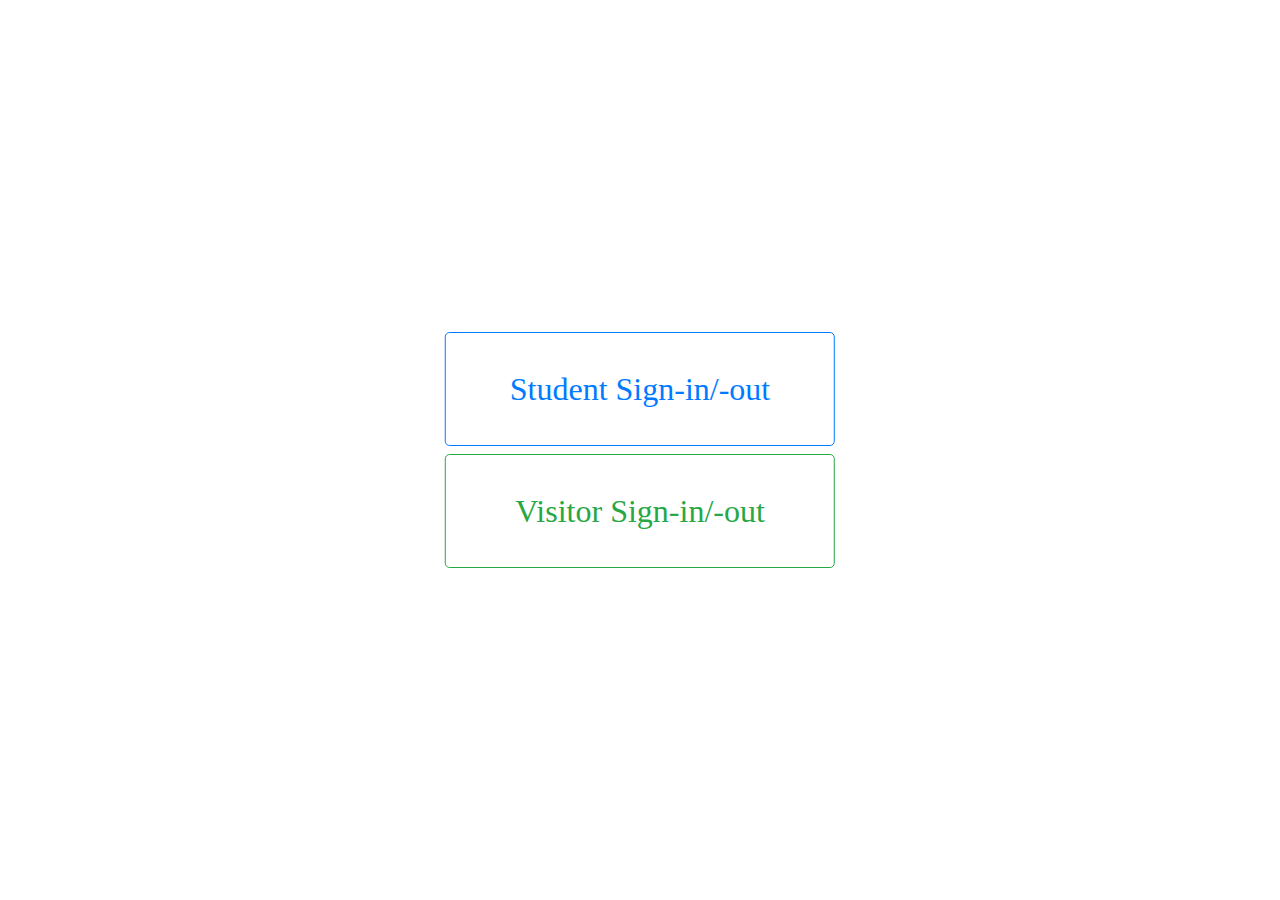
<file: index.html>
<html lang="eng">

<head>
	<title>Sign-in/Sign-out</title>
      <script src="main.js"></script>

    <!-- Required meta tags -->
    <meta charset="utf-8">
    <meta name="viewport" content="width=device-width, initial-scale=1, shrink-to-fit=no">

    <link rel="icon" href="icon.png"/>

    <link rel="stylesheet" href="https://maxcdn.bootstrapcdn.com/bootstrap/4.0.0/css/bootstrap.min.css" integrity="sha384-Gn5384xqQ1aoWXA+058RXPxPg6fy4IWvTNh0E263XmFcJlSAwiGgFAW/dAiS6JXm" crossorigin="anonymous">
    <link rel="stylesheet" href="style.css"/>
</head>

<body>

    <div class="page">
        <a href="index2.html" class="btn btn-outline-primary btn-block btn-lg" role="button">
            Student Sign-in/-out
        </a>
        <a href="http://middletree.xyz" class="btn btn-outline-success btn-block btn-lg" role="button">
            Visitor Sign-in/-out
        </a>
    </div>

<!-- Optional JavaScript -->
<!-- jQuery first, then Popper.js, then Bootstrap JS -->
<script src="https://code.jquery.com/jquery-3.2.1.slim.min.js"
        integrity="sha384-KJ3o2DKtIkvYIK3UENzmM7KCkRr/rE9/Qpg6aAZGJwFDMVNA/GpGFF93hXpG5KkN"
        crossorigin="anonymous">
</script>

<script src="https://cdnjs.cloudflare.com/ajax/libs/popper.js/1.14.7/umd/popper.min.js"
        integrity="sha384-UO2eT0CpHqdSJQ6hJty5KVphtPhzWj9WO1clHTMGa3JDZwrnQq4sF86dIHNDz0W1"
        crossorigin="anonymous">
</script>

<script src="https://stackpath.bootstrapcdn.com/bootstrap/4.3.1/js/bootstrap.min.js"
        integrity="sha384-JjSmVgyd0p3pXB1rRibZUAYoIIy6OrQ6VrjIEaFf/nJGzIxFDsf4x0xIM+B07jRM"
        crossorigin="anonymous">
</script>
</body>


</html>
</file>
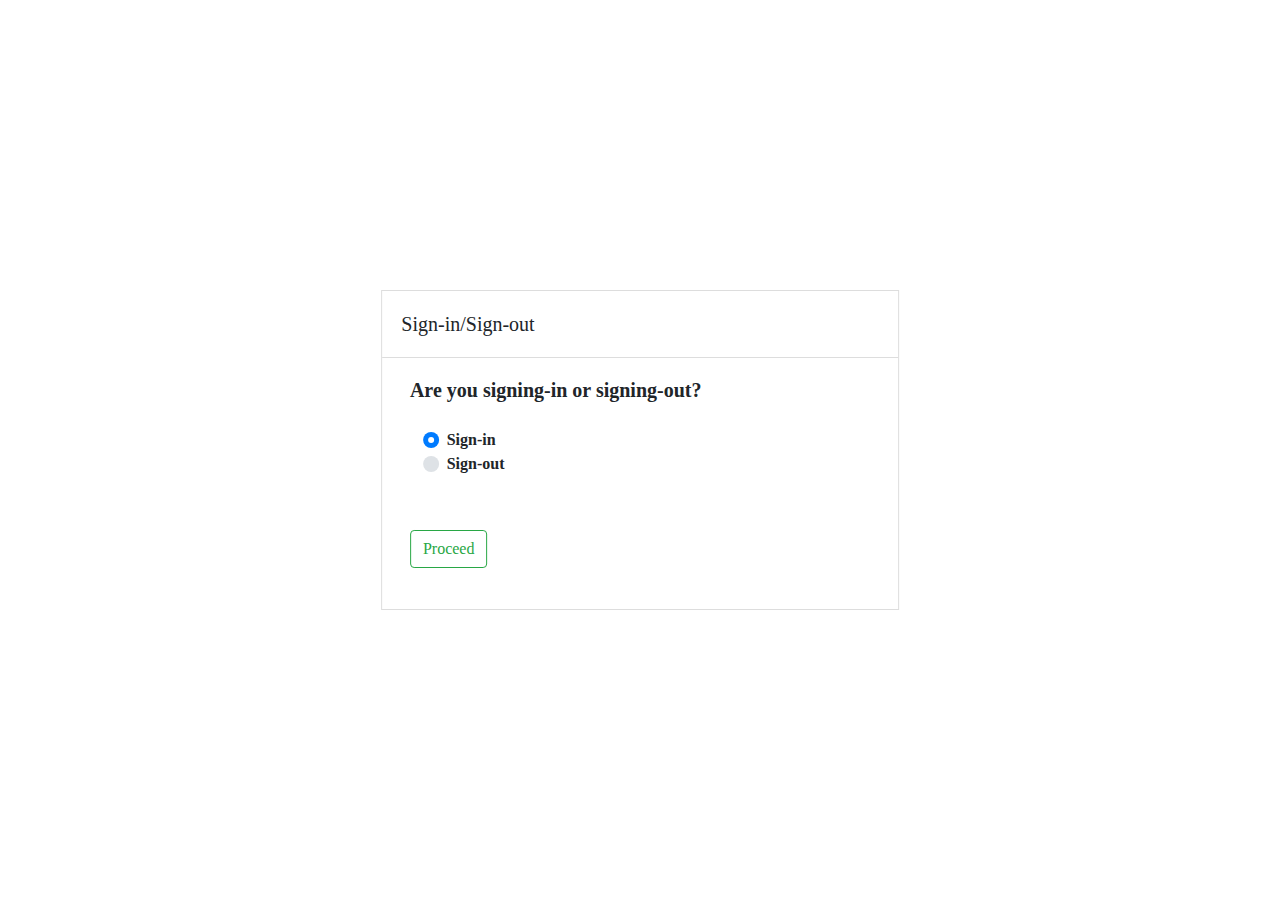
<file: signIO/index.html>
<html lang="eng">

<head>
	<title>Sign-in/Sign-out</title>
      <script src="main.js"></script>

    <!-- Required meta tags -->
    <meta charset="utf-8">
    <meta name="viewport" content="width=device-width, initial-scale=1, shrink-to-fit=no">

    <link rel="icon" href="icon.png"/>

    <link rel="stylesheet" href="https://maxcdn.bootstrapcdn.com/bootstrap/4.0.0/css/bootstrap.min.css" integrity="sha384-Gn5384xqQ1aoWXA+058RXPxPg6fy4IWvTNh0E263XmFcJlSAwiGgFAW/dAiS6JXm" crossorigin="anonymous">
    <link rel="stylesheet" href="style.css"/>
</head>

<body>

    <div class="page">

        <div class="container radioBox">
            <div class="row" id="header">
                <h5>Sign-in/Sign-out</h5>
            </div>

            <h5 id="question"><b>Are you signing-in or signing-out?<b></h5>

            <div id="mainForm">

                <div class="custom-control custom-radio">
                    <input type="radio" id="signIn" name="sIO" class="custom-control-input" checked>
                    <label class="custom-control-label" for="signIn">Sign-in</label>
                </div>

                <div class="custom-control custom-radio">
                    <input type="radio" id="signOut" name="sIO" class="custom-control-input">
                    <label class="custom-control-label" for="signOut">Sign-out</label>
                </div>

            </div>

            <button type="button" onclick="goToPage()" class="btn btn-outline-success" id="proceedBtn">Proceed</button>

        </div>


    </div>

<!--
            <div class="custom-control custom-radio">
                <input type="radio" id="signIn" name="sIO" class="custom-control-input" checked>
                <label class="custom-control-label" for="signIn">Sign-in</label>
            </div>

            <div class="custom-control custom-radio">
                <input type="radio" id="signOut" name="sIO" class="custom-control-input">
                <label class="custom-control-label" for="signOut">Sign-out</label>
            </div>
-->

<!-- Optional JavaScript -->
<!-- jQuery first, then Popper.js, then Bootstrap JS -->
<script src="https://codegt.jquery.com/jquery-3.2.1.slim.min.js" integrity="sha384-KJ3o2DKtIkvYIK3UENzmM7KCkRr/rE9/Qpg6aAZGJwFDMVNA/GpGFF93hXpG5KkN" crossorigin="anonymous"></script>
<script src="https://cdnjs.cloudflare.com/ajax/libs/popper.js/1.12.9/umd/popper.min.js" integrity="sha384-ApNbgh9B+Y1QKtv3Rn7W3mgPxhU9K/ScQsAP7hUibX39j7fakFPskvXusvfa0b4Q" crossorigin="anonymous"></script>
<script src="https://maxcdn.bootstrapcdn.com/bootstrap/4.0.0/js/bootstrap.min.js" integrity="sha384-JZR6Spejh4U02d8jOt6vLEHfe/JQGiRRSQQxSfFWpi1MquVdAyjUar5+76PVCmYl" crossorigin="anonymous"></script>
</body>


</html>
</file>
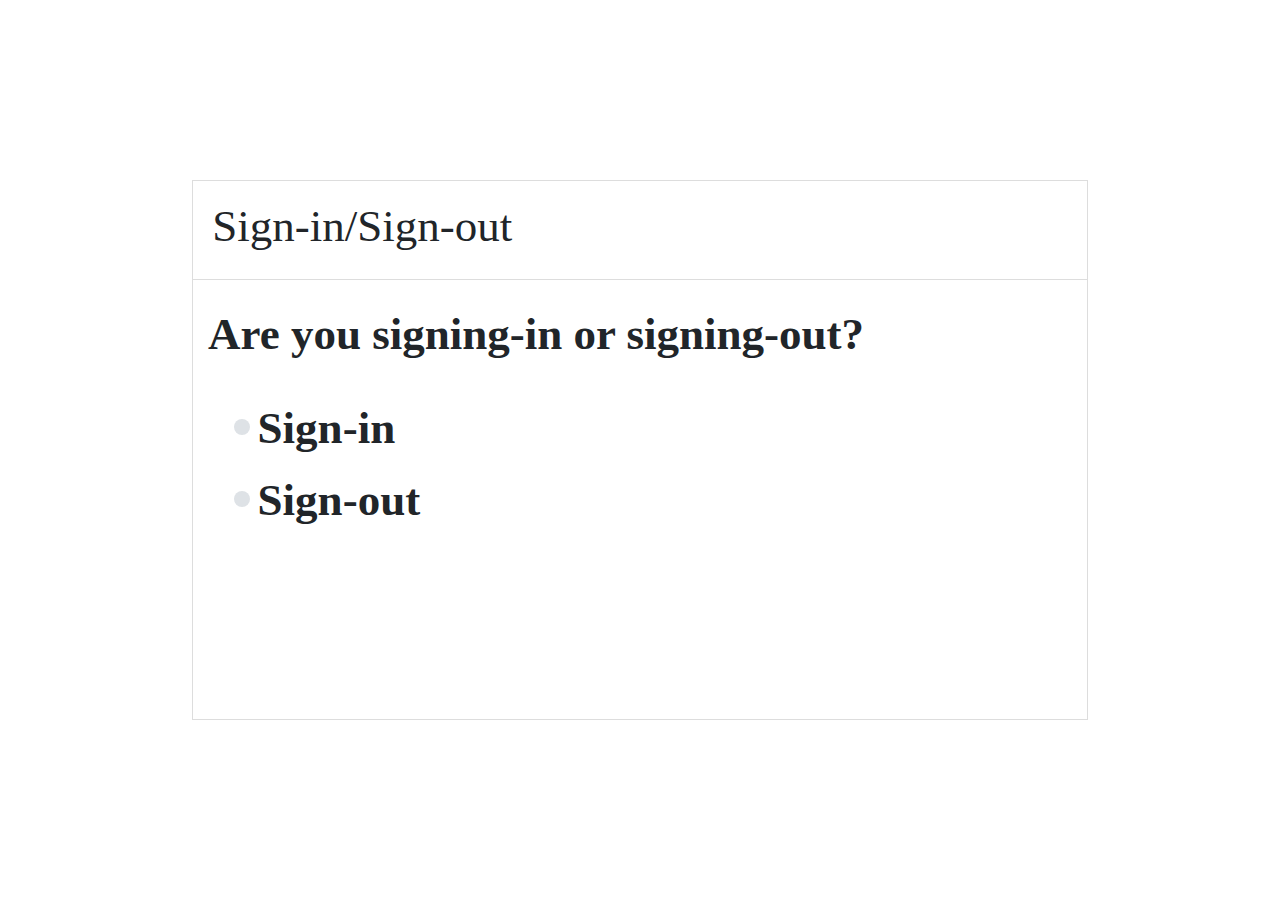
<file: index2.html>
<html lang="eng">

<head>
	<title>Sign-in/Sign-out</title>
      <script src="main.js"></script>

    <!-- Required meta tags -->
    <meta charset="utf-8">
    <meta name="viewport" content="width=device-width, initial-scale=1, shrink-to-fit=no">

    <link rel="icon" href="icon.png"/>

    <link rel="stylesheet" href="https://maxcdn.bootstrapcdn.com/bootstrap/4.0.0/css/bootstrap.min.css" integrity="sha384-Gn5384xqQ1aoWXA+058RXPxPg6fy4IWvTNh0E263XmFcJlSAwiGgFAW/dAiS6JXm" crossorigin="anonymous">
    <link rel="stylesheet" href="style.css"/>
</head>

<body>

    <div class="page">

        <div class="container radioBox">
            <div class="row" id="header">
                <h5>Sign-in/Sign-out</h5>
            </div>

            <h5 id="question"><b>Are you signing-in or signing-out?<b></h5>

            <div id="mainForm">

                <div class="custom-control custom-radio">
                    <input type="radio" id="signIn" name="sIO" class="custom-control-input" onclick="goToPage()">
                    <label class="custom-control-label" for="signIn">Sign-in</label>
                </div>

                <div class="custom-control custom-radio">
                    <input type="radio" id="signOut" name="sIO" class="custom-control-input" onclick="goToPage()">
                    <label class="custom-control-label" for="signOut">Sign-out</label>
                </div>

            </div>

        </div>


    </div>

<!--
            <div class="custom-control custom-radio">
                <input type="radio" id="signIn" name="sIO" class="custom-control-input" checked>
                <label class="custom-control-label" for="signIn">Sign-in</label>
            </div>

            <div class="custom-control custom-radio">
                <input type="radio" id="signOut" name="sIO" class="custom-control-input">
                <label class="custom-control-label" for="signOut">Sign-out</label>
            </div>
-->

<!-- Optional JavaScript -->
<!-- jQuery first, then Popper.js, then Bootstrap JS -->
<script src="https://codegt.jquery.com/jquery-3.2.1.slim.min.js" integrity="sha384-KJ3o2DKtIkvYIK3UENzmM7KCkRr/rE9/Qpg6aAZGJwFDMVNA/GpGFF93hXpG5KkN" crossorigin="anonymous"></script>
<script src="https://cdnjs.cloudflare.com/ajax/libs/popper.js/1.12.9/umd/popper.min.js" integrity="sha384-ApNbgh9B+Y1QKtv3Rn7W3mgPxhU9K/ScQsAP7hUibX39j7fakFPskvXusvfa0b4Q" crossorigin="anonymous"></script>
<script src="https://maxcdn.bootstrapcdn.com/bootstrap/4.0.0/js/bootstrap.min.js" integrity="sha384-JZR6Spejh4U02d8jOt6vLEHfe/JQGiRRSQQxSfFWpi1MquVdAyjUar5+76PVCmYl" crossorigin="anonymous"></script>
</body>


</html>
</file>
<file: style.css>
html, body{
    font-family: 'Source Sans Pro';
}

@font-face{
    font-family: "Source Sans Pro";
}

h5{

    font-size: 5vh;

}

.page{

    position: absolute;
    top: 50%;
    left: 50%;
    transform: translate(-50%, -50%);

}

.radioBox{

    height: 60vh;
    width: 70vw;

    border-style: solid;
    border-width: 1px;
    border-color: #ddd;

}


.custom-control{

    margin-bottom: 5vh;

}

.custom-control-label, .radio-inline{

    font-size: 5vh;
    line-height: 3vh;

}

#header{

    padding-left: 1.5vw;
    padding-top: 2vh;
    padding-bottom: 2vh;
    border-bottom: 1px solid #ddd;

}

#mainForm{

   margin-top: 6vh; 
   margin-left: 2vw;

}

#question{

    padding-top: 3vh;
    
}

#proceedBtn{

    position: absolute;
    margin-left: 1vw;
    top: 75%;

}

.btn-block{
    padding: 2rem 4rem;
    font-size: 2rem;
}
</file>
<file: signIO/style.css>
html, body{
    font-family: 'Source Sans Pro';
}

.page{

    position: absolute;
    top: 50%;
    left: 50%;
    transform: translate(-50%, -50%);

}

.radioBox{

    height: 20em;
    width: 32.36em;
    border-style: solid;
    border-width: 1px;
    border-color: #ddd;

}

#header{

    padding-left: 1.5vw;
    padding-top: 1.618vw;
    padding-bottom: 1vw;
    border-bottom: 1px solid #ddd;

}

#mainForm{

   margin-top: 2vw; 
   margin-left: 2vw; 
    
}

#question{

    text-indent: 1vw;
    padding-top: 1.618vw;
    
}

#proceedBtn{

    position: absolute;
    margin-left: 1vw;
    top: 75%;


}
</file>
